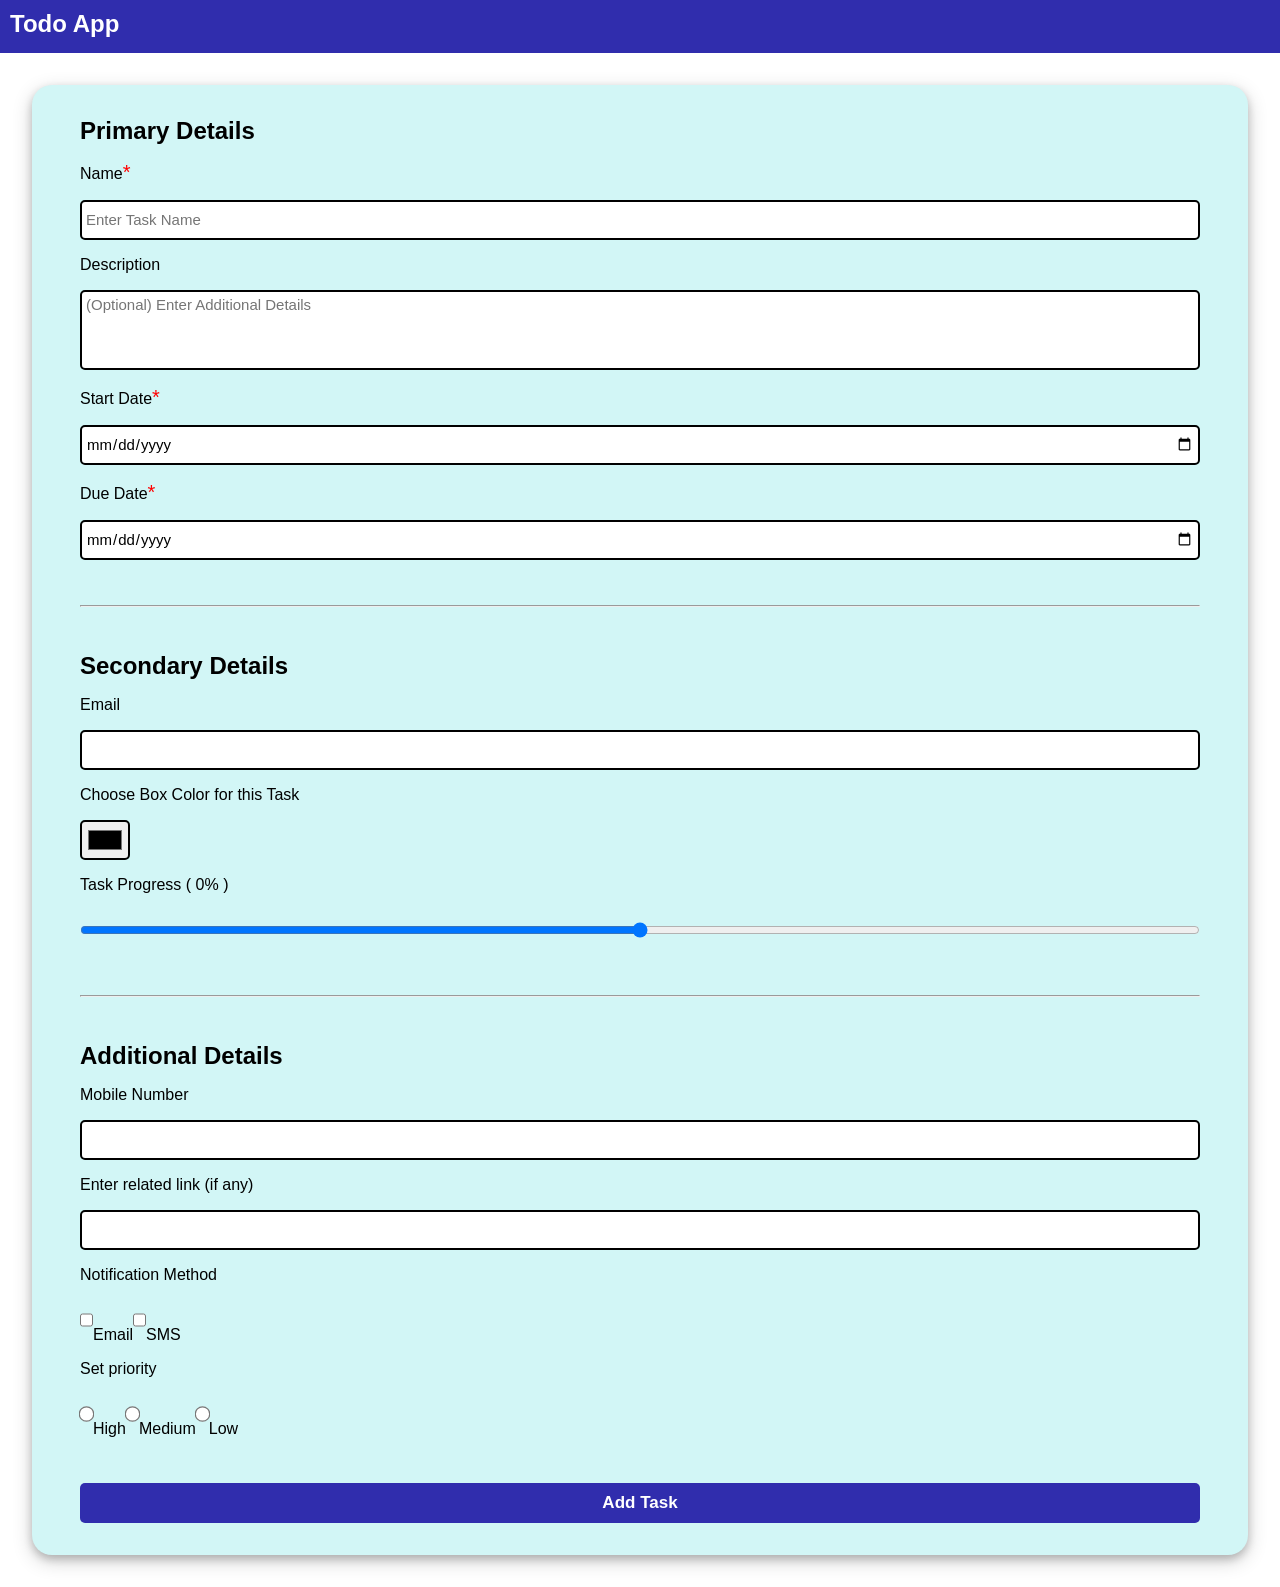
<file: add.html>
<!DOCTYPE html>
<html lang="en">

<head>
    <meta charset="UTF-8">
    <meta name="viewport" content="width=device-width, initial-scale=1.0">
    <title>Todo App | Add Task</title>
    <link rel="stylesheet" href="css/style.css">
    <link rel="stylesheet" href="css/add.css">
</head>

<body>
    <div class="success-modal none" id="success">
        <div class="modal-options">
            <h2>Task Added Sucessfully</h2>
            <div class="modal-buttons">
                <input type="button" value="Add Another" id="add-another-btn">
                <input type="button" value="Go Back" id="go-back-btn">
            </div>
        </div>
    </div>
    <header>
        <nav>
            <ul>
                <li><a href="index.html">Todo App</a></li>
            </ul>
        </nav>
    </header>

    <main>
        <form id="details-form">
            <div id="primary-details" class="details-box">
                <h2>Primary Details </h2>
                <label for="todo-name">Name<span class="required">*</span> </label>
                <input type="text" name="todo-name" id="todo-name" placeholder="Enter Task Name" required>

                <label for="todo-desc">Description </label>
                <textarea name="todo-desc" id="todo-description"
                    placeholder="(Optional) Enter Additional Details"></textarea>

                <label for="start-date">Start Date<span class="required">*</span> </label>
                <input type="date" name="start-date" id="start-date" required>

                <label for="due-date">Due Date<span class="required">*</span> </label>
                <input type="date" name="due-date" id="due-date" required>
            </div>

            <hr>

            <div id="secondary-details" class="details-box">
                <h2>Secondary Details</h2>
                <label for="email">Email</label>
                <input type="email" name="email" id="email-input">

                <label for="box-color">Choose Box Color for this Task</label>
                <input type="color" name="box-color" id="box-color">

                <label for="task-progress">Task Progress ( <span id="slider-output">0%</span> )</label>
                <input type="range" name="task-progress" id="task-progress" min="0" max="100">
            </div>

            <hr>

            <div id="additional-details" class="details-box">
                <h2>Additional Details</h2>
                <label for="mobile-number">Mobile Number</label>
                <input type="tel" name="mobile-number" id="mobile-number">

                <label for="related-link">Enter related link (if any)</label>
                <input type="url" name="related-link" id="related-link">

                <label for="task-notification">Notification Method</label>
                <div id="task-notification" class="selection-box">
                    <label for="email-notification">
                        <input type="checkbox" name="notification" id="email-notification">Email
                    </label>
                    <label for="sms-notification">
                        <input type="checkbox" name="notification" id="sms-notification">SMS
                    </label>
                </div>

                <label for="task-notification">Set priority</label>
                <div id="priority-selection" class="selection-box">
                    <label for="high-priority">
                        <input type="radio" name="priority" id="high-priority">High
                    </label>

                    <label for="medium-priority">
                        <input type="radio" name="priority" id="medium-priority">Medium
                    </label>

                    <label for="low-priority">
                        <input type="radio" name="priority" id="low-priority">Low
                    </label>
                </div>
            </div>

            <button type="submit" id="submit">Add Task</button>


        </form>
    </main>

    <div class="error-card none">
        <img src="img/cross.png" alt="">
        <p>Error</p>
    </div>
</body>
<script src="js/add.js"></script>

</html>
</file>
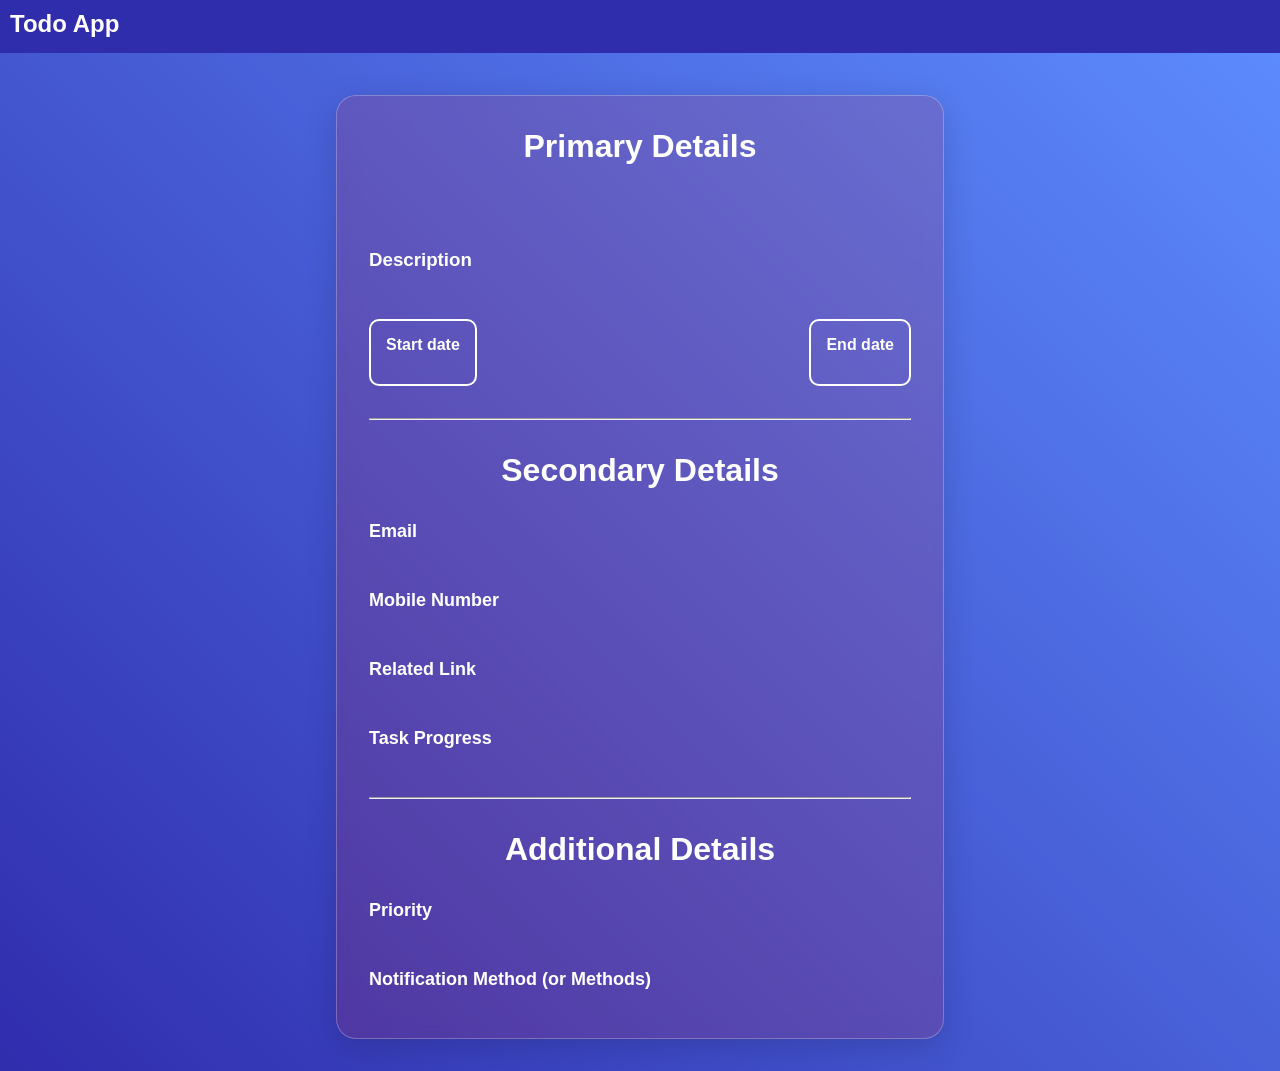
<file: details.html>
<!DOCTYPE html>
<html lang="en">

<head>
    <meta charset="UTF-8">
    <meta name="viewport" content="width=device-width, initial-scale=1.0">
    <title>Todo App | Task Details</title>
    <link rel="stylesheet" href="css/style.css">
    <link rel="stylesheet" href="css/details.css">
</head>

<body>
    <header>
        <nav>
            <ul>
                <li><a href="index.html" id="homepage">Todo App</a></li>
            </ul>
        </nav>
    </header>

    <main>
        <div class="details">
            <div class="section-details">
                <h1>Primary Details</h1>
                <div class="title">
                    <h2 id="title"></h2>
                </div>
                <div class="description">
                    <h3>Description</h3>
                    <p id="description"></p>
                </div>
                <div class="time-details">
                    <div class="time">
                        <h4>Start date</h4>
                        <p id="start-date"></p>
                    </div>
                    <div class="time">
                        <h4>End date</h4>
                        <p id="end-date"></p>
                    </div>
                </div>
            </div>
            <hr>
            <div class="section-details">
                <h1>Secondary Details</h1>
                <div class="element">
                    <h4>Email</h4>
                    <p id="email"></p>
                </div>
                <div class="element">
                    <h4>Mobile Number</h4>
                    <p id="mobile-number"></p>
                </div>
                <div class="element">
                    <h4>Related Link</h4>
                    <p id="related-link"></p>
                </div>
                <div class="element">
                    <h4>Task Progress</h4>
                    <p id="task-progress"></p>
                </div>
            </div>
            <hr>
            <div class="section-details">
                <h1>Additional Details</h1>
                <div class="element">
                    <h4>Priority</h4>
                    <p id="priority"></p>
                </div>
                <div class="element">
                    <h4>Notification Method (or Methods)</h4>
                    <p id="notification-method"></p>
                </div>
            </div>
        </div>
    </main>

</body>
<script src="js/details.js"></script>

</html>
</file>
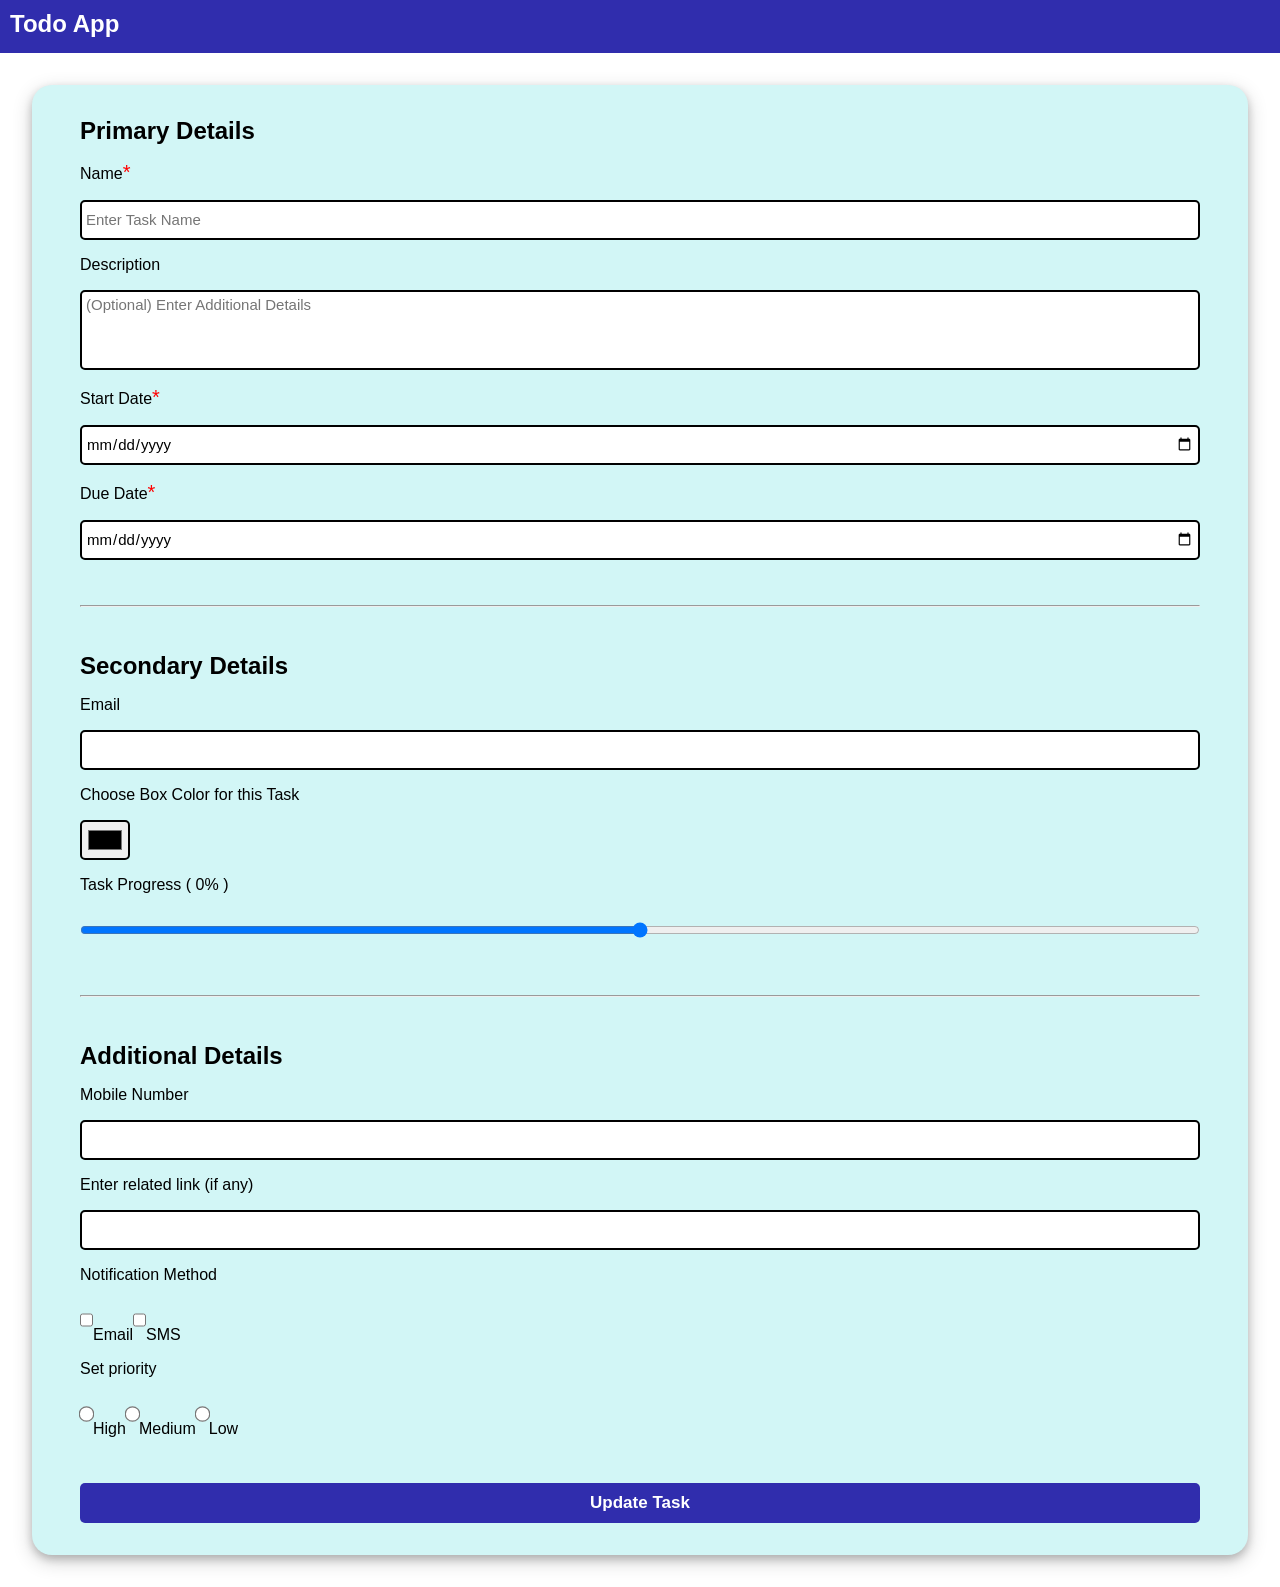
<file: update.html>
<!DOCTYPE html>
<html lang="en">

<head>
    <meta charset="UTF-8">
    <meta name="viewport" content="width=device-width, initial-scale=1.0">
    <title>Todo App | Update Task</title>
    <link rel="stylesheet" href="css/style.css">
    <link rel="stylesheet" href="css/add.css">
</head>

<body>
    <div class="success-modal none" id="success">
        <div class="modal-options">
            <h2>Task Updated Sucessfully</h2>
            <div class="modal-buttons">
                <input type="button" value="View Details" id="view-details-btn">
                <input type="button" value="Go Back" id="go-back-btn">
            </div>
        </div>
    </div>
    <header>
        <nav>
            <ul>
                <li><a href="index.html" id="homepage">Todo App</a></li>
            </ul>
        </nav>
    </header>

    <main>
        <form id="details-form">
            <div id="primary-details" class="details-box">
                <h2>Primary Details</h2>
                <label for="todo-name">Name<span class="required">*</span> </label>
                <input type="text" name="todo-name" id="todo-name" placeholder="Enter Task Name" required>

                <label for="todo-desc">Description </label>
                <textarea name="todo-desc" id="todo-description"
                    placeholder="(Optional) Enter Additional Details"></textarea>

                <label for="start-date">Start Date<span class="required">*</span> </label>
                <input type="date" name="start-date" id="start-date" required>

                <label for="due-date">Due Date<span class="required">*</span> </label>
                <input type="date" name="due-date" id="due-date" required>
            </div>

            <hr>

            <div id="secondary-details" class="details-box">
                <h2>Secondary Details</h2>
                <label for="email">Email</label>
                <input type="email" name="email" id="email-input">

                <label for="box-color">Choose Box Color for this Task</label>
                <input type="color" name="box-color" id="box-color">

                <label for="task-progress">Task Progress ( <span id="slider-output">0%</span> )</label>
                <input type="range" name="task-progress" id="task-progress" min="0" max="100">
            </div>

            <hr>

            <div id="additional-details" class="details-box">
                <h2>Additional Details</h2>
                <label for="mobile-number">Mobile Number</label>
                <input type="tel" name="mobile-number" id="mobile-number">

                <label for="related-link">Enter related link (if any)</label>
                <input type="url" name="related-link" id="related-link">

                <label for="task-notification">Notification Method</label>
                <div id="task-notification" class="selection-box">
                    <label for="email-notification">
                        <input type="checkbox" name="notification" id="email-notification">Email
                    </label>
                    <label for="sms-notification">
                        <input type="checkbox" name="notification" id="sms-notification">SMS
                    </label>
                </div>

                <label for="task-notification">Set priority</label>
                <div id="priority-selection" class="selection-box">
                    <label for="high-priority">
                        <input type="radio" name="priority" id="high-priority">High
                    </label>

                    <label for="medium-priority">
                        <input type="radio" name="priority" id="medium-priority">Medium
                    </label>

                    <label for="low-priority">
                        <input type="radio" name="priority" id="low-priority">Low
                    </label>
                </div>
            </div>

            <button type="submit" id="submit">Update Task</button>


        </form>
    </main>

    <div class="success-card none">
        <img src="img/check.png" alt="">
        <p>Successfully Updated</p>
    </div>
    <div class="error-card none">
        <img src="img/cross.png" alt="">
        <p>Error</p>
    </div>

</body>
<script src="js/update.js"></script>

</html>
</file>
<file: css/style.css>
:root {
    --blue-primary: #302dad;
    --white-primary: white;
    --blue-border: blue;
    --black-border: black;
    --coral-blue: #5d8dff;
    --dark-green: darkgreen;
    --light-green: #10d627;
    --add-btn: var(--blue-primary);
    --view-detail-btn: #ffcb00;
    --edit-btn: #2281ed;
    --hover-add-btn: #c0ddfa;
    --success: #10d640;
    --error: #ed2130;
}

* {
    margin: 0;
    padding: 0;
    box-sizing: border-box;
    font-family: Arial, Helvetica, sans-serif;
}

header {
    height: 3.3rem;
    font-size: x-large;
    background-color: var(--blue-primary);
    color: var(--white-primary);
    padding: 10px;
    display: flex;
    flex-direction: row;
    justify-content: space-between;
}

header nav ul li a {
    text-decoration: none;
    color: var(--white-primary);
    font-weight: 600;
}

.search {
    height: 50px;
    border-radius: 10px;
}

#search-bar {
    margin-right: auto;
    text-align: center;
    height: 70%;
    width: 100%;
    border-radius: 100px;
    outline: none;
    border: 0px;
    padding: 10px;
    font-size: 15px;
    transition: all 0.3s ease;}

#search-bar:focus{
    border: 2px solid var(--blue-border);
}
main {
    margin-top: 10px;
    display: flex;
    flex-direction: column;
    padding-left: 3rem;
    padding-right: 3rem;
    gap: 0rem;
}



.todo-container {
    height: 70vh;
    background-color: var(--coral-blue);
    border-radius: 10px;
    padding: 1rem;
    display: flex;
    flex-direction: column;
    justify-content: center;
    gap: 0rem;
}

#todo-viewer {
    height: 60vh;
    border-radius: 10px;
    border-top-left-radius: 0px;
    border-top-right-radius: 0px;
    overflow-y: scroll;
    background-color: var(--white-primary);
    padding: 4px;
    display: grid;
    grid-template-columns: auto auto auto;
    grid-column-gap: 5px;
    grid-row-gap: 5px;
}

.add-button {
    display: flex;
    margin-top: 10px;
    gap: 60.4%;
}

#create-task-btn {
    text-decoration: none;
    color: var(--white-primary);
    font-weight: 700;
    background-color: var(--add-btn);
    display: block;
    width: 130px;
    padding:10px;
    font-size: 16px;
    border-radius: 10px;
    cursor: pointer;
}

#create-task-btn:hover {
    background-color: var(--hover-add-btn);
    transition: all 0.3s ease;
    color: var(--dark-green);
}

.task {
    border: 1px solid rgb(171, 166, 166);
    width: fit-content;
    padding: 0.5rem;
    border-radius: 10px;
    height: fit-content;
    display: flex;
    flex-direction: column;
    gap: 3px;
    width: 100%; 
    padding: 1rem;
}

.view-detail-btn {
    outline: none;
    border: none;
    background-color: var(--view-detail-btn);
    padding: 10px;
    border-radius: 5px;
    cursor: pointer;
}

.edit {
    outline: none;
    border: none;
    background-color: var(--edit-btn);
    padding: 10px;
    border-radius: 5px;
    cursor: pointer;
}

.delete {
    outline: none;
    border: none;
    background-color: var(--error);
    color: var(--white-primary);
    padding: 10px;
    border-radius: 5px;
    cursor: pointer;
}

.view-detail {
    display: flex;
    flex-wrap: wrap;
    gap: 10px;
    margin-top: 10px;
}

.logout-btn {
    border: none;
    background-color: var(--white-primary);
    color: var(--blue-primary);
    padding: 10px 16px;
    border-radius: 999px;
    cursor: pointer;
    font-weight: 600;
}

.logout-btn:hover {
    background-color: var(--hover-add-btn);
    color: var(--dark-green);
}

.pagination {
  display: flex;
  justify-content: center;
  list-style: none;
  padding: 0px;
  align-self: flex-end;
  margin-right: auto;
}

.pagination li a {
  display: block; /* let links fill the list item */
  padding: 10px 12px;
  text-decoration: none;
  border: 0px;
  color: black;  
  margin: 0 4px;
  border-radius: 5px; /* add rounded borders */
  background-color: var(--white-primary);
}

.pagination li a:hover {
  background-color: var(--blue-border);
  color: var(--white-primary);
}

.no-tasks {
    position: absolute;
    display: flex;
    color: rgba(20, 20, 185, 0.5);
    font-weight:bold;
    font-size: 500%;
    align-items: center;
    align-self: center;
    margin-left: 20vw;
}
</file>
<file: css/add.css>
main {
    margin: 2rem;
    border: 0px solid;
    border-radius: 20px;
    padding-top: 2rem;
    padding-bottom: 2rem;
    box-shadow: 0 4px 8px 0 rgba(0, 0, 0, 0.2), 0 6px 20px 0 rgba(0, 0, 0, 0.19);
    background-color: #d2f6f6;
}

input,
textarea {
    border: 2px solid black;
}

input {
    height: 40px;
    font-size: 15px;
    padding: 4px;
    border-radius: 5px;
    transition: all 0.2s ease;
}

textarea {
    height: 80px;
    font-size: 15px;
    padding: 4px;
    border-radius: 5px;
    transition: all 0.2s ease;
    resize: none;
}

input:focus,
textarea:focus {
    outline: none;
    border: 2px solid blue;
}

#submit {
    background-color: var(--add-btn);
    outline: none;
    border: none;
    height: 40px;
    border-radius: 5px;
    color: white;
    font-weight: 700;
    font-size: 17px;
    transition: all 0.2s ease;
    cursor: pointer;
}

#submit:hover {
    background-color: var(--hover-add-btn);
}

.success-card,
.error-card {
    height: 50px;
    display: flex;
    justify-content: center;
    align-items: center;
    width: fit-content;
    position: fixed;
    top: 10px;
    right: 10px;
    padding: 10px;
    border-radius: 5px;
    animation: popup 0.5s ease-in-out 1;
}

.success-card {
    background-color: var(--success);
}

.error-card {
    background-color: var(--error);
}

.success-card img,
.error-card img {
    height: 30px;
    width: 30px;
}

@keyframes popup {
    from {
        right: -200px;
    }

    to {
        right: 10px;
    }
}

.none {
    display: none;
}

#details-form {
    display: flex;
    flex-direction: column;
    gap: 5vh;
}

.details-box {
    display: flex;
    flex-direction: column;
    gap: 1rem;
}

.selection-box {
    margin: 0px;
    display: flex;
    flex-direction: row;
    padding: 0px;
}

input[type="radio"] {
    transform: scale(1.2);
    width: auto;
}

.success-modal {
    height: 100vh;
    width: 100vw;
    align-items: center;
    background: rgba(242, 243, 241, 0.15);
    backdrop-filter: blur(10px);
    -webkit-backdrop-filter: blur(10px);
    position: fixed;
    /* background-image: linear-gradient(45deg, var(--blue-primary), var(--coral-blue)); */
}

.modal-options {
    background: rgba(129, 239, 4, 0.15);
    backdrop-filter: blur(10px);
    -webkit-backdrop-filter: blur(10px);
    border: black 0px solid;
    border-radius: 20px;
    padding: 1rem;
    height: fit-content;
    width: fit-content;
    display: flex;
    flex-direction: column;
    gap: 2rem;
    margin-left: 40vw;
    margin-top: 40vh;

}

.modal-buttons {
    display: flex;
    flex-direction: row;
    gap: 2rem;
}

.modal-buttons input {
    text-decoration: none;
    color: var(--white-primary);
    font-weight: 700;
    background-color: var(--add-btn);
    width: 130px;
    padding: 10px;
    font-size: 16px;
    border-radius: 10px;
    cursor: pointer;
    border: 0px solid;
}

.modal-buttons input:hover {
    background-color: var(--hover-add-btn);
    transition: all 0.3s ease;
    color: var(--dark-green);
}

.required {
    color: red;
    font-size: 20px;
}
</file>
<file: css/details.css>
:root {
    --primary-color: #4CAF50;
    --secondary-color: #f44336;
    --background-color: #f5f5f5;
    --text-color: #333;
    --font-family: 'Arial', sans-serif;
}

* {
    box-sizing: border-box;
    margin: 0;
    padding: 0;
    font-family: var(--font-family);
}

body {
    background-image: linear-gradient(45deg, var(--blue-primary), var(--coral-blue));
    color: var(--white-primary);

}

.details {
    height: fit-content;
    background: rgba(218, 38, 38, 0.15);
    backdrop-filter: blur(10px);
    -webkit-backdrop-filter: blur(10px);
    border: 1px solid rgba(255, 255, 255, 0.25);
    border-radius: 16px;
    box-shadow: 0 8px 32px 0 rgba(0, 0, 0, 0.15);
    margin-top: 2rem;
    margin-bottom: 2rem;
    margin-left: 18rem;
    margin-right: 18rem;
    gap: 2rem;
    display: flex;
    flex-direction: column;
    align-items: flex-start;
    padding: 2rem;
    border-radius: 20px;
}

.details hr{
    width: 100%;
}

.description {
    display: flex;
    flex-direction: column;
    margin-top: 20px;
    height: fit-content;
    gap: 1rem;
}

.time-details {
    display: flex;
    justify-content: space-between;
    width: 100%;
    gap: 10%;
}

.title {
    align-self: center;

}

.time {
    display: flex;
    flex-direction: column;
    gap: 15px;
    border: 2px solid var(--white-primary);
    padding: 15px;
    border-radius: 10px;

}

.time:hover {
    transform: scale(1.02);
    transition: all 0.2s ease;
}

.section-details{
    width: 100%;
    display: flex;
    flex-direction: column;
    gap: 2rem;
}

.section-details h1{
    text-align: center;
}

.element{
    display: flex;
    flex-direction: column;
    gap: 1rem;
}

.element h4{
    font-size: large;
}

@media (max-width: 768px) {
    main .details {
        margin-left: 1rem;
        margin-right: 1rem;
    }

    .time-details {
        flex-direction: column;
        gap: 1rem;
    }
}
</file>
